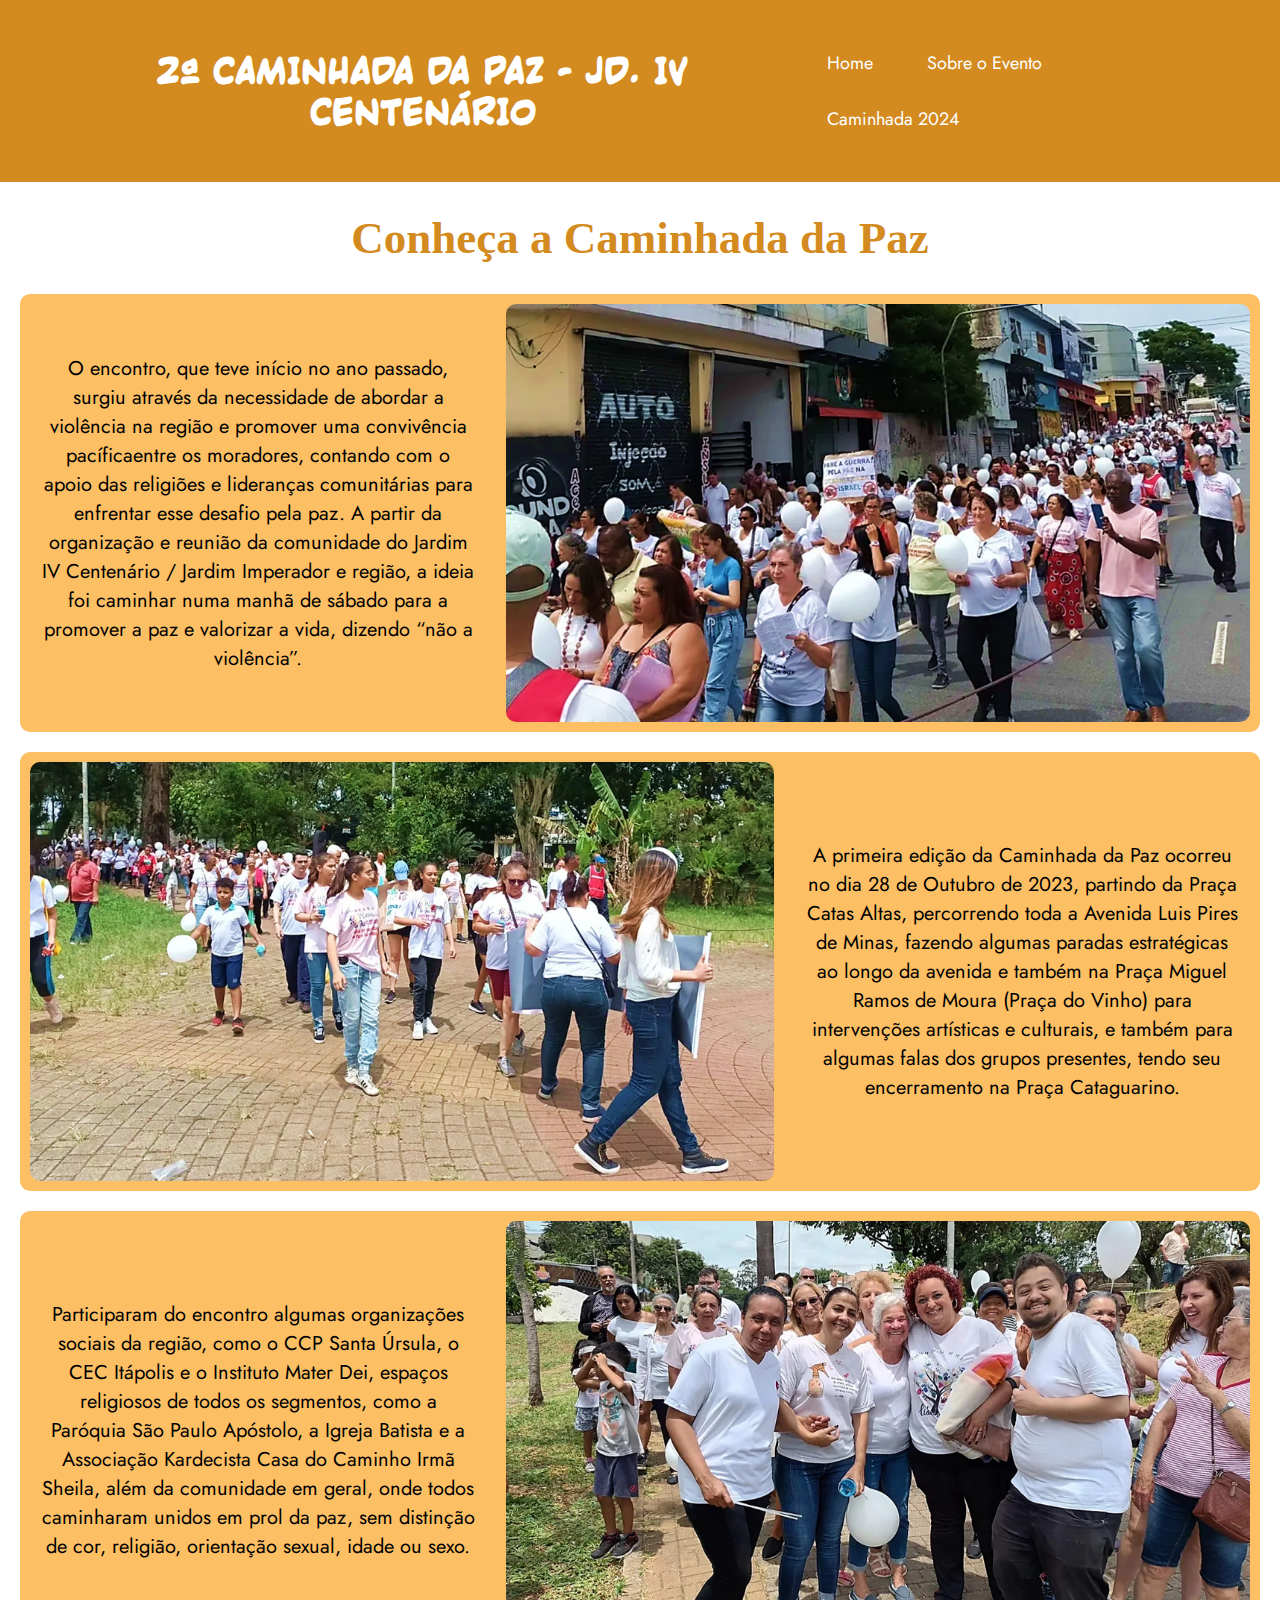
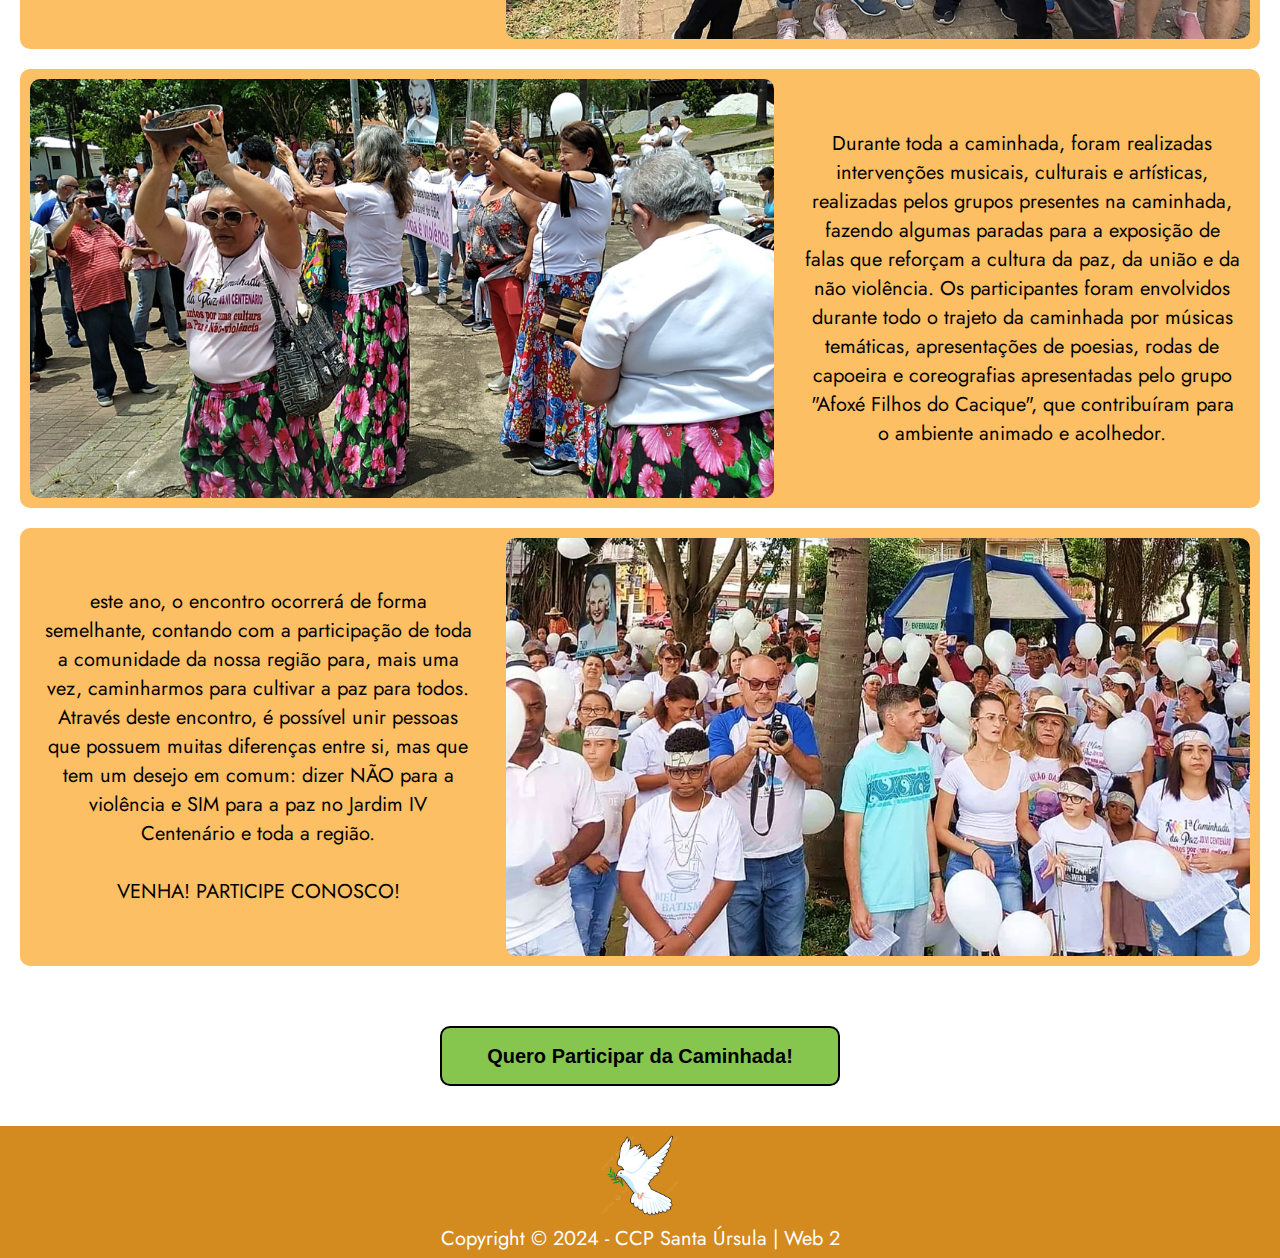
<file: paginas/sobre.html>
<!DOCTYPE html>
<html lang="pt-br">
<head>
    <meta charset="UTF-8">
    <meta name="viewport" content="width=device-width, initial-scale=1.0">
    <link rel="stylesheet" type="text/css" href="../CSS/styles.css">
    <title> Sobre o Evento </title>
</head>
<body>

    <header>
        <h1 class="titulo_inicial"> 2ª CAMINHADA DA PAZ - JD. IV CENTENÁRIO </h1> 
        <nav>
            <ul>
                <li><a href="../index.html"> Home </a></li>
                <li><a href="#"> Sobre o Evento </a></li>
                <li><a href="caminhada24.html"> Caminhada 2024 </a></li>
            </ul>
        </nav>
    </header>

    <h1> Conheça a Caminhada da Paz </h1>

    <section>
        <div class="conteudo"> 
            <p> O encontro, que teve início no ano passado, surgiu através da necessidade de abordar a violência na região e promover uma convivência 
                pacíficaentre os moradores, contando com o apoio das religiões e lideranças comunitárias para enfrentar esse desafio pela paz.
                 A partir da organização e reunião da comunidade do Jardim IV Centenário / Jardim Imperador e região, a ideia foi
                caminhar numa manhã de sábado para a promover a paz e valorizar a vida, dizendo “não a violência”.
            </p>
            <img src="../img/imagem001.JPG " alt=" Caminhada 2023 ">

        </div>
        <div class="conteudo"> 
            <img src="../img/imagem002.JPG" alt=" Caminhada 2023 ">
            <p> A primeira edição da Caminhada da Paz ocorreu no dia 28 de Outubro de 2023, partindo da Praça Catas Altas, percorrendo toda
                a Avenida Luis Pires de Minas, fazendo algumas paradas estratégicas ao longo da avenida e também na Praça Miguel Ramos de Moura 
                (Praça do Vinho) para intervenções artísticas e culturais, e também para algumas falas dos grupos presentes,
                tendo seu encerramento na Praça Cataguarino.
            </p> 

        </div>
        <div class="conteudo"> 
            <p> Participaram do encontro algumas organizações sociais da região, como o CCP Santa Úrsula, o CEC Itápolis e o Instituto Mater Dei,
                espaços religiosos de todos os segmentos, como a Paróquia São Paulo Apóstolo, a Igreja Batista e a Associação Kardecista
                Casa do Caminho Irmã Sheila, além da comunidade em geral, onde todos caminharam unidos em prol da paz, sem distinção de cor, 
                religião, orientação sexual, idade ou sexo.
            </p>
            <img src="../img/imagem003.JPG" alt=" Caminhada 2023 ">

        </div>
        <div class="conteudo">
            <img src="../img/imagem004.JPG" alt=" Caminhada 2023 ">
            <p> Durante toda a caminhada, foram realizadas intervenções musicais, culturais e artísticas, realizadas pelos grupos presentes 
                na caminhada, fazendo algumas paradas para a exposição de falas que reforçam a cultura da paz, da união e da não violência.
                Os participantes foram envolvidos durante todo o trajeto da caminhada por músicas temáticas, apresentações de poesias, rodas de
                capoeira e coreografias apresentadas pelo grupo "Afoxé Filhos do Cacique", que contribuíram para o ambiente animado e acolhedor.
            </p>
             
        </div>
        <div class="conteudo">
            <p> este ano, o encontro ocorrerá de forma semelhante, contando com a participação de toda a comunidade da nossa região para,
                mais uma vez, caminharmos para cultivar a paz para todos. Através deste encontro, é possível unir pessoas que possuem
                muitas diferenças entre si, mas que tem um desejo em comum: dizer NÃO para a violência e SIM para a paz no
                Jardim IV Centenário e toda a região.<br><br>
                VENHA! PARTICIPE CONOSCO!
                 </p>
            <img src="../img/imagem005.JPG" alt=" Caminhada 2023 ">

        </div>
    </section>

    <div id="botao-pag2">
        <a href="caminhada24.html">
        <button> Quero Participar da Caminhada! </button></a>
    </div>

    <footer>
        <img src="../img/pomba_paz.png" width="7%">
        <p class="texto-footer"> Copyright &copy; 2024 - CCP Santa Úrsula | Web 2 </p>
    </footer>
    
</body>
</html>
</file>
<file: CSS/styles.css>
@import url('https://fonts.googleapis.com/css2?family=Jost:wght@400&display=swap');

@font-face {
    font-family: 'CCRickVeitch';
    src: url(../fontes/CCRickVeitch.ttf);
}

* {
    margin: 0px;
    padding: 0px;
}

header {
    position: sticky; 
    top: 0px;
    z-index: 99;
    background-color: #d38a1f;
    display: flex;
    justify-content: space-between;
    align-items: center;
    padding: 35px;
}

h1 {
    font-family:"Forte", cursive;
    font-size: 45px;
    text-align: center;
    color: #d38a1f;
    margin: 30px 0;
}

.titulo_inicial {
    font-family:"CCRickVeitch", sans-serif;
    color: #FFFFFF;
    font-size: 35px;
    padding-left: 10px;
    margin: 0px;
}

nav ul {
    padding: 0px;
    margin: 0px;
    list-style: none;
}

nav ul li { 
    display: inline;
} 

nav ul li a {
    padding: 15px 25px;
    display: inline-block;
    font-family: "Jost", sans-serif;
    font-style: bold;
    font-size: 18px;
    color: #FFFFFF;
    text-decoration: none;
}

nav ul li a:hover {
    background-color: #fcbf64;
    font-style: bold;
    color: #86c64f;
    border-bottom: 2px solid #86c64f;
}

.card,#texto-pag3 {
    padding: 20px;
    margin: 65px;
    background-color: #cfcfcf;
    border-radius: 10px;
}

p {
    font-family: "Jost", sans-serif;
    font-size: 20px;
    text-align: center;
}

.grid_grupos {
    display: grid;
    grid-template-columns: 1fr 1fr 1fr 1fr;
    gap: 40px;
    padding-left: 20px;
    padding-right: 20px;
    margin-bottom: 70px;
}

.grupo {
    display: grid;
    font-family: "Jost" sans-serif;
    font-size: 18px;
    text-align: center;
    background-color: #86c64f;
    padding: 10px;
    border-radius: 10px;
    margin-bottom: 20px;
}

.grupo img {
    height: 385px;
    border-radius: 10px;
    margin-bottom: 10px;
}

footer {
    margin-top: 20p;
    padding: 5px;
    background-color: #d38a1f;
    font-family: "Jost" sans-serif;
    font-size: 14px;
    text-align: center;
    color: #FFFFFF;
}

.conteudo {
    margin: 20px;
    border-radius: 10px;
    background-color: #fcbf64;
    display: flex;
    justify-content: center;
    align-items: center;
}

.conteudo img {
    width: 60%;
    margin: 10px;
    border-radius: 10px;
}

.conteudo p {
    margin: 20px;
}

button {
    background-color: #86c64f;
    font-family: "Jost" sans-serif;
    font-size: 20px;
    font-weight: bold;
    width: 400px;
    height: 60px;
    border: 2px solid #000000;
    border-radius: 10px;
    margin: 40px;
}

#banner img {
    width: 75%;
}

video {
    width: 55%;
    border-radius: 15px;
    margin-bottom: 70px;
}

#botao-pag2, #banner, #video-trajeto {
    text-align: center;
}
</file>
